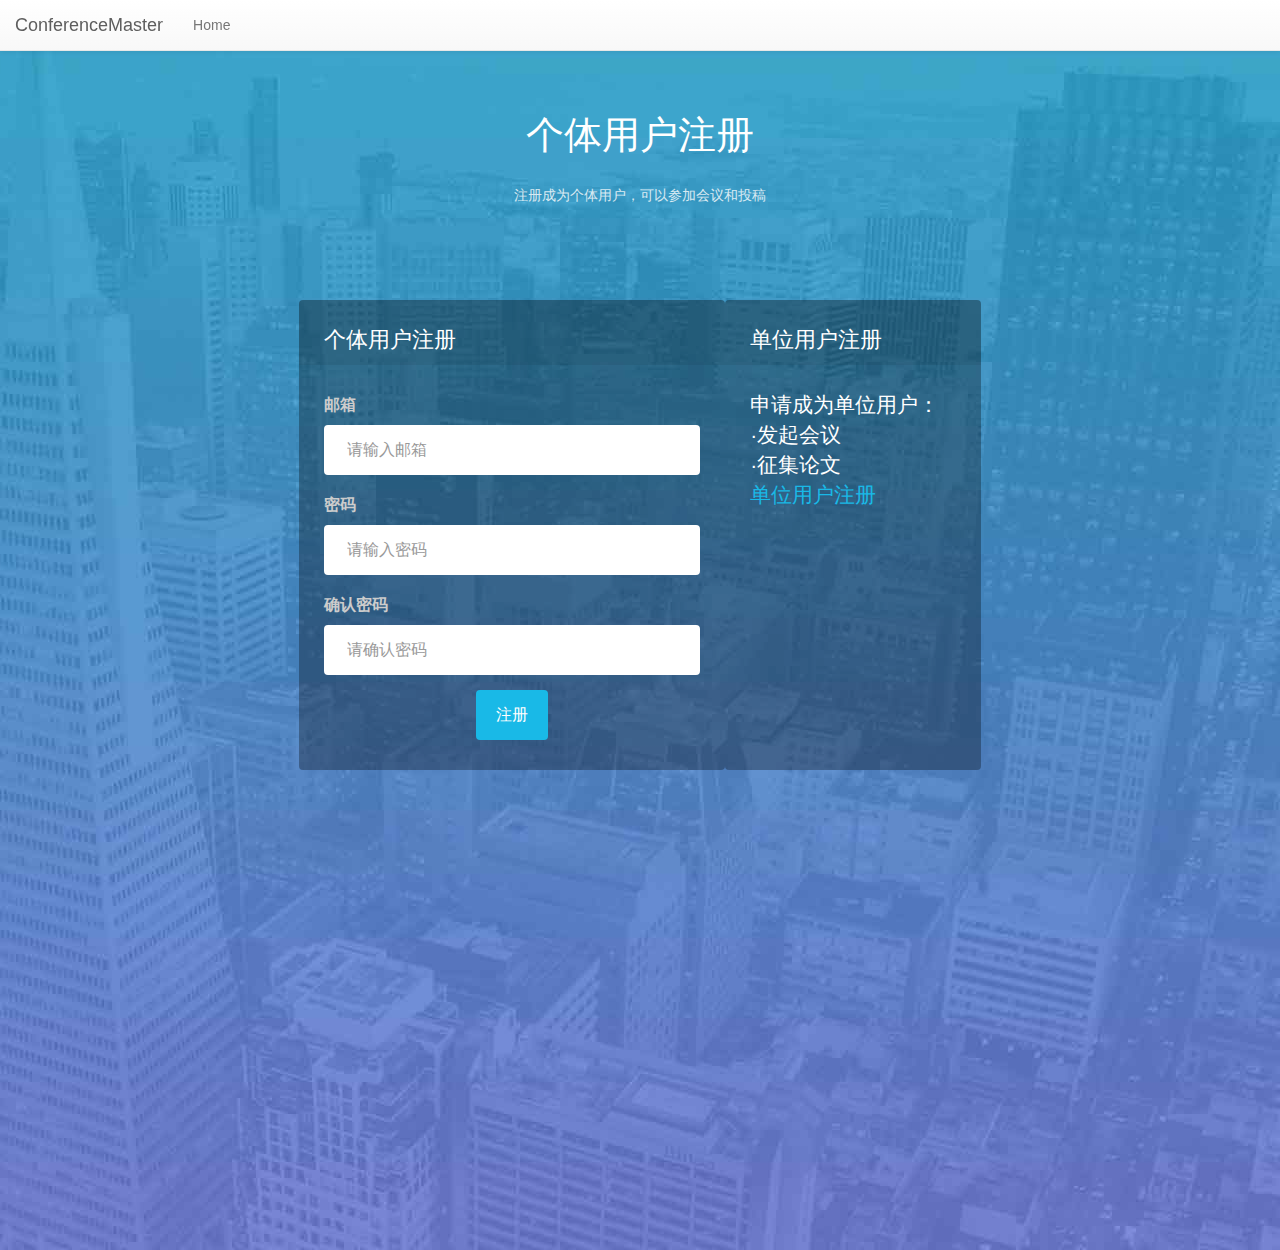
<file: userRegister.html>
<!DOCTYPE html>
<html lang="zh">
<head>
    <meta charset="UTF-8">
    <link rel="stylesheet" href="css/bootstrap.css">
    <link rel="stylesheet" href="css/bootstrap-theme.css">
    <link rel="stylesheet" href="css/login.css">
    <title>个体用户注册</title>
</head>
<body>
<div style="height: 50px">
    <nav class="navbar navbar-default navbar-fixed-top">
        <div class="container" style="width:100%">
            <div class="navbar-header">
                <button type="button" class="navbar-toggle collapsed" data-toggle="collapse" data-target="#navbar"
                        aria-expanded="false" aria-controls="navbar">
                    <span class="sr-only">Toggle navigation</span>
                    <span class="icon-bar"></span>
                    <span class="icon-bar"></span>
                    <span class="icon-bar"></span>
                </button>
                <a class="navbar-brand">ConferenceMaster</a>
            </div>
            <div id="navbar" class="collapse navbar-collapse">
                <ul class="nav navbar-nav" style="float:none;">
                    <li><a href="index.html">Home</a></li>
                </ul>
            </div><!--/.nav-collapse -->
        </div>
    </nav>
</div>
<div class="top-content">
    <div class="row">
        <div class="col-sm-8 col-sm-offset-2 text">
            <h1><strong>个体用户注册</strong></h1>
            <div class="description">
                <p>
                    注册成为个体用户，可以参加会议和投稿
                </p>
            </div>
        </div>
    </div>
    <div class="form-page">
        <div class="col-sm-2"></div>
        <div class="col-sm-5 form-box">
            <div class="form-top">
                <div class="form-top-left">
                    <h3>个体用户注册</h3>
                </div>
            </div>
            <div class="form-bottom" style="height: 405px">
                <form role="form" action="" method="post" class="registration-form">
                    <div class="form-group">
                        <label>邮箱</label>
                        <input type="email" placeholder="请输入邮箱" class="form-control" id="form-email">
                    </div>
                    <div class="form-group">
                        <label>密码</label>
                        <input type="password" placeholder="请输入密码" class="form-control" id="form-passwd">
                    </div>
                    <div class="form-group">
                        <label>确认密码</label>
                        <input type="password" placeholder="请确认密码" class="form-control" id="form-passwd-ok">
                    </div>
                    <div style="text-align: center"><button class="btn" type="button" id="user_register_btn" onclick="user_reg()">注册</button></div>
                </form>
            </div>
        </div>
        <div class="col-sm-3 form-box">
            <div class="form-top">
                <div class="form-top-left">
                    <h3>单位用户注册</h3>
                </div>
            </div>
            <div  class="form-bottom" style="height: 405px">
                <div id="user-info">
                    申请成为单位用户：<br>
                    ·发起会议<br>
                    ·征集论文<br>
                    <a href="enterpriseRegister.html">单位用户注册</a>
                </div>
            </div>
        </div>
    </div>
</div>
<script src='js/jquery-3.3.1.js'></script>
<script src="js/bootstrap.js" ></script>
<script src="js/vue.js"></script>
<script src="js/login.js"></script>
</body>
</html>
</file>
<file: css/login.css>
/* from internet */
body {
    font-weight: 300;
    color: #cccccc;
    line-height: 30px;
    text-align: center;
}

strong { font-weight: 500; }

a, a:hover, a:focus {
    color: #19b9e7;
    text-decoration: none;
    -o-transition: all .3s; -moz-transition: all .3s; -webkit-transition: all .3s; -ms-transition: all .3s; transition: all .3s;
}

h1, h2 {
    margin-top: 10px;
    font-size: 38px;
    font-weight: 100;
    color: #555;
    line-height: 50px;
}

h3 {
    font-size: 22px;
    font-weight: 300;
    color: #555;
    line-height: 30px;
}

img { max-width: 100%; }

.medium-paragraph {
    font-size: 18px;
    line-height: 32px;
}

.blue { color: #19b9e7; }

::-moz-selection { background: #19b9e7; color: #fff; text-shadow: none; }
::selection { background: #19b9e7; color: #fff; text-shadow: none; }


.btn-link-1 {
    display: inline-block;
    height: 50px;
    margin: 0 5px;
    padding: 16px 20px 0 20px;
    background: #19b9e7;
    font-size: 16px;
    font-weight: 300;
    line-height: 16px;
    color: #fff;
    -moz-border-radius: 4px; -webkit-border-radius: 4px; border-radius: 4px;
}
.btn-link-1:hover, .btn-link-1:focus, .btn-link-1:active { outline: 0; opacity: 0.6; color: #fff; }

.btn-link-2 {
    display: inline-block;
    height: 50px;
    margin: 0 5px;
    padding: 15px 20px 0 20px;
    background: rgba(0, 0, 0, 0.3);
    border: 1px solid #fff;
    font-size: 16px;
    font-weight: 300;
    line-height: 16px;
    color: #fff;
    -moz-border-radius: 4px; -webkit-border-radius: 4px; border-radius: 4px;
}
.btn-link-2:hover, .btn-link-2:focus,
.btn-link-2:active, .btn-link-2:active:focus { outline: 0; opacity: 0.6; background: rgba(0, 0, 0, 0.3); color: #fff; }


/***** Top menu *****/

/*.navbar {
    padding-top: 10px;
    background: #333;
    background: rgba(51, 51, 51, 0.3);
    border: 0;
    -o-transition: all .3s; -moz-transition: all .3s; -webkit-transition: all .3s; -ms-transition: all .3s; transition: all .3s;
}
.navbar.navbar-no-bg { background: none; }

ul.navbar-nav {
    font-size: 16px;
    color: #fff;
}

.navbar-inverse ul.navbar-nav li { padding-top: 8px; padding-bottom: 8px; }

.navbar-inverse ul.navbar-nav li .li-text { opacity: 0.8; }

.navbar-inverse ul.navbar-nav li a { display: inline; padding: 0; color: #fff; }
.navbar-inverse ul.navbar-nav li a:hover { color: #fff; opacity: 1; border-bottom: 1px dotted #fff; }
.navbar-inverse ul.navbar-nav li a:focus { color: #fff; outline: 0; opacity: 1; border-bottom: 1px dotted #fff; }

.navbar-inverse ul.navbar-nav li .li-social a {
    margin: 0 5px;
    font-size: 28px;
    vertical-align: middle;
}
.navbar-inverse ul.navbar-nav li .li-social a:hover,
.navbar-inverse ul.navbar-nav li .li-social a:focus { border: 0; color: #19b9e7; }
*/

/***** Top content *****/

.inner-bg {
    padding: 60px 0 150px 0;
}

.top-content {
    width: 100%;
    min-height: 1200px;
    padding-top: 50px;
    margin-left: auto;
    margin-right: auto;
    background: url("../img/background1.jpg") center;
}

.top-content .text {
    padding-bottom: 60px;
    color: #fff;
}

.top-content .text h1 { color: #fff; }

.top-content .description {
    margin: 20px 0 10px 0;
}

.top-content .description p { opacity: 0.8; }

.top-content .description a {
    color: #fff;
}
.top-content .description a:hover,
.top-content .description a:focus { border-bottom: 1px dotted #fff; }

.top-content .top-big-link {
    margin-top: 35px;
}

.top-content .book img {
    -moz-border-radius: 4px; -webkit-border-radius: 4px; border-radius: 4px;
}

.top-content .form-box {
    padding-top: 20px;
    padding-left: 0px;
    padding-right: 0px;
}

.form-top {
    height: 65px;
    overflow: hidden;
    padding: 0 25px 15px 25px;
    background: #444;
    background: rgba(0, 0, 0, 0.35);
    -moz-border-radius: 4px 4px 0 0; -webkit-border-radius: 4px 4px 0 0; border-radius: 4px 4px 0 0;
    text-align: left;
}

.form-top-left {
    float: left;
    width: 75%;
    padding-top: 25px;
}

.form-top-left h3 { margin-top: 0; color: #fff; }
.form-top-left p { opacity: 0.8; color: #fff; }

.form-top-right {
    float: left;
    width: 25%;
    padding-top: 5px;
    font-size: 66px;
    color: #fff;
    line-height: 100px;
    text-align: right;
    opacity: 0.3;
}

.form-bottom {
    padding: 25px 25px 30px 25px;
    background: #444;
    background: rgba(0, 0, 0, 0.3);
    -moz-border-radius: 0 0 4px 4px; -webkit-border-radius: 0 0 4px 4px; border-radius: 0 0 4px 4px;
    text-align: left;
}

.form-bottom form textarea {
    height: 100px;
}

.form-bottom form .input-error {
    border-color: #19b9e7;
}


/***** Media queries *****/

@media (min-width: 992px) and (max-width: 1199px) {}

@media (min-width: 768px) and (max-width: 991px) {}

@media (max-width: 767px) {

    .navbar { padding-top: 0; }
    .navbar.navbar-no-bg { background: #333; background: rgba(51, 51, 51, 0.9); }
    .navbar-brand { height: 60px; margin-left: 15px; }
    .navbar-collapse { border: 0; }
    .navbar-toggle { margin-top: 12px; }

    .inner-bg { padding: 60px 0 110px 0; }
    .top-content .top-big-link { margin-top: 25px; }
    .top-content .top-big-link a.btn { margin-top: 10px; }
    .top-content .form-box { padding-top: 80px; }

}

@media (max-width: 415px) {

    h1, h2 { font-size: 32px; }

}


/* Retina-ize images/icons */

@media
only screen and (-webkit-min-device-pixel-ratio: 2),
only screen and (   min--moz-device-pixel-ratio: 2),
only screen and (     -o-min-device-pixel-ratio: 2/1),
only screen and (        min-device-pixel-ratio: 2),
only screen and (                min-resolution: 192dpi),
only screen and (                min-resolution: 2dppx){}


input[type="text"],input[type="password"],input[type="email"],input[type="number"],
textarea,
textarea.form-control {
    height: 50px;
    margin: 0;
    padding: 0 20px;
    vertical-align: middle;
    background: #fff;
    border: 3px solid #fff;
    font-family: 'Roboto', sans-serif;
    font-size: 16px;
    font-weight: 300;
    line-height: 50px;
    color: #888;
    -moz-border-radius: 4px; -webkit-border-radius: 4px; border-radius: 4px;
    -moz-box-shadow: none; -webkit-box-shadow: none; box-shadow: none;
    -o-transition: all .3s; -moz-transition: all .3s; -webkit-transition: all .3s; -ms-transition: all .3s; transition: all .3s;
}

textarea,
textarea.form-control {
    padding-top: 10px;
    padding-bottom: 10px;
    line-height: 30px;
}

input[type="text"]:focus,
textarea:focus,
textarea.form-control:focus {
    outline: 0;
    background: #fff;
    border: 3px solid #fff;
    -moz-box-shadow: none; -webkit-box-shadow: none; box-shadow: none;
}

input[type="text"]:-moz-placeholder, textarea:-moz-placeholder, textarea.form-control:-moz-placeholder { color: #888; }
input[type="text"]:-ms-input-placeholder, textarea:-ms-input-placeholder, textarea.form-control:-ms-input-placeholder { color: #888; }
input[type="text"]::-webkit-input-placeholder, textarea::-webkit-input-placeholder, textarea.form-control::-webkit-input-placeholder { color: #888; }



button.btn {
    height: 50px;
    margin: 0;
    padding: 0 20px;
    vertical-align: middle;
    background: #19b9e7;
    border: 0;
    font-family: 'Roboto', sans-serif;
    font-size: 16px;
    font-weight: 300;
    line-height: 50px;
    color: #fff;
    -moz-border-radius: 4px; -webkit-border-radius: 4px; border-radius: 4px;
    text-shadow: none;
    -moz-box-shadow: none; -webkit-box-shadow: none; box-shadow: none;
    -o-transition: all .3s; -moz-transition: all .3s; -webkit-transition: all .3s; -ms-transition: all .3s; transition: all .3s;
}

button.btn:hover { opacity: 0.6; color: #fff; }

button.btn:active { outline: 0; opacity: 0.6; color: #fff; -moz-box-shadow: none; -webkit-box-shadow: none; box-shadow: none; }

button.btn:focus { outline: 0; opacity: 0.6; background: #19b9e7; color: #fff; }

button.btn:active:focus, button.btn.active:focus { outline: 0; opacity: 0.6; background: #19b9e7; color: #fff; }
/* own */
/*.bg {
    background:url("../img/background1.jpg") no-repeat center;
    background-size:contain;
}*/
html {
    overflow-x: hidden;
}

#user-info {
    color: #ffffff;
    font-size: 21px;
}

.input-group-addon{
    min-width: 120px;
}

.file {
    width: 0.1px;
    height: 0.1px;
    opacity: 0;
    overflow: hidden;
    position: absolute;
    z-index: -1;
}

.file + label {
    display: inline-block;
    font-weight: 100;
    border-radius: 4px;
    padding: 10px;
    border: 1px;
    border-color: #cccccc;
    border-style: solid;
    width: 100%;
    background-color: #ffffff;
}

.file + label:hover {
    cursor: pointer;
}

.file:focus + label {
    outline: 1px dotted #000;
    outline: -webkit-focus-ring-color auto 5px;
}

button {
    margin-left: 50px;
    margin-right: 50px;
}

.form-page {
    margin: auto;
    width: 80%;
}

label {
    font-size: 16px;
}
</file>
